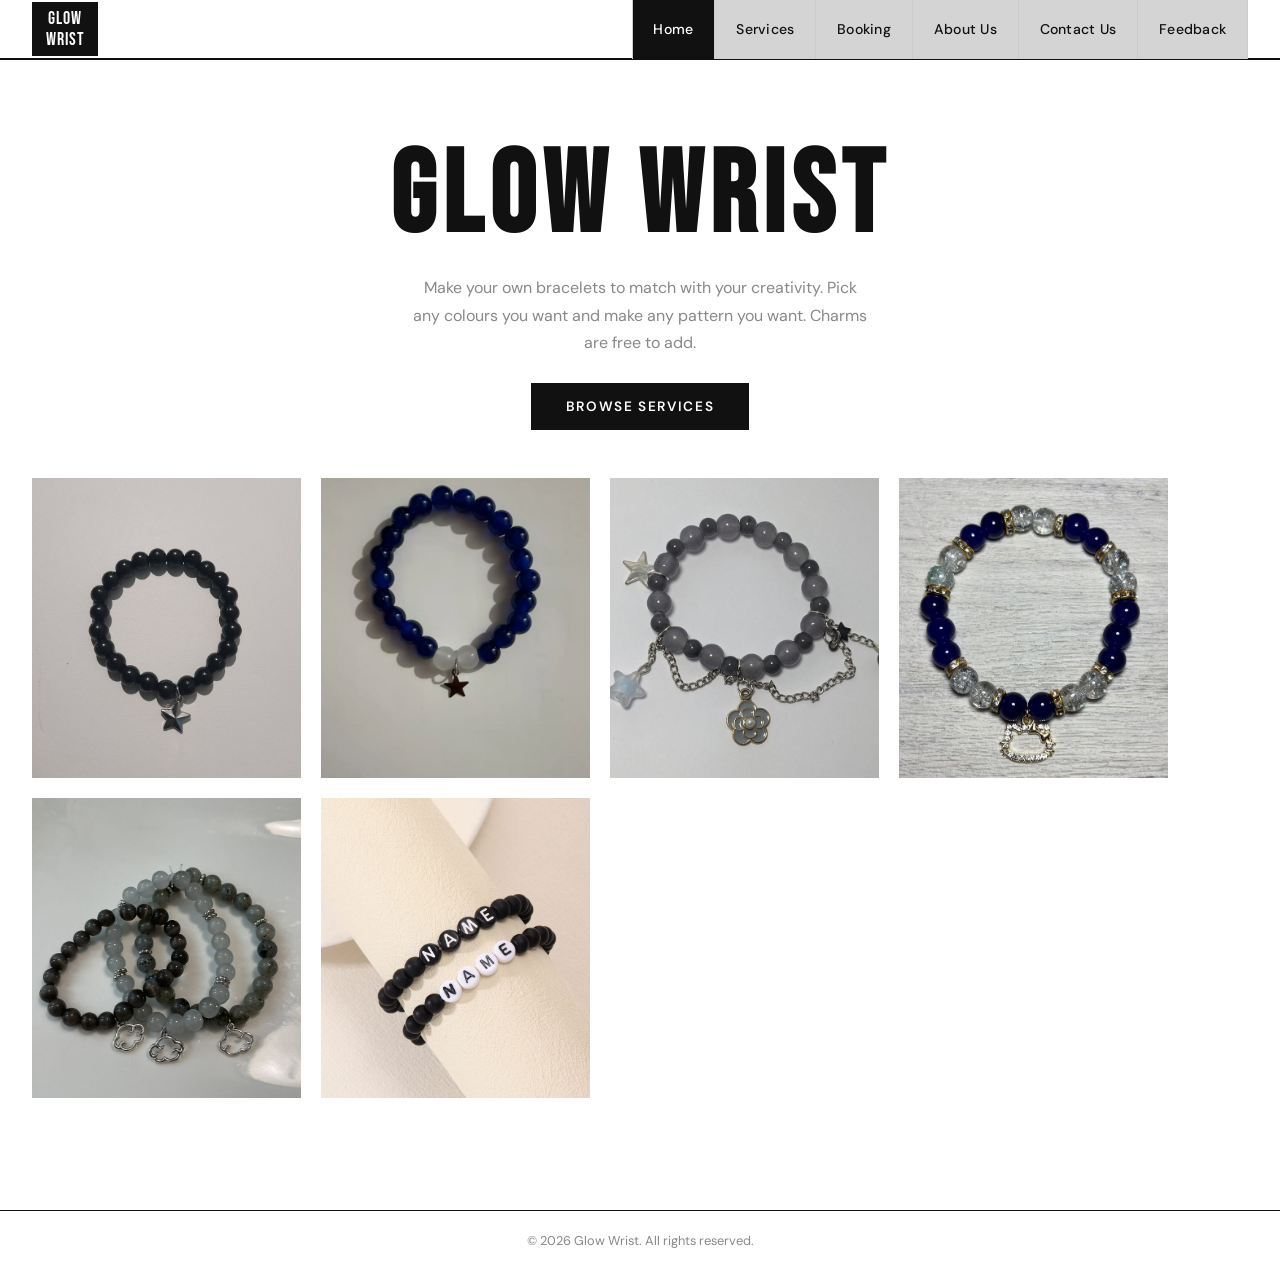
<file: index.html>
<!DOCTYPE html>
<html lang="en">
<head>
  <meta charset="UTF-8" />
  <meta name="viewport" content="width=device-width, initial-scale=1.0" />
  <title>Glow Wrist</title>
  <link rel="preconnect" href="https://fonts.googleapis.com" />
  <link rel="preconnect" href="https://fonts.gstatic.com" crossorigin />
  <link href="https://fonts.googleapis.com/css2?family=Bebas+Neue&family=DM+Sans:wght@300;400;500;600&display=swap" rel="stylesheet" />
  <link rel="stylesheet" href="style.css" />
</head>
<body>

  <!-- Navigation -->
  <nav>
    <a class="nav-logo" href="index.html">GLOW<br>WRIST</a>
    <ul class="nav-links">
      <li><a href="index.html" class="active">Home</a></li>
      <li><a href="services.html">Services</a></li>
      <li><a href="booking.html">Booking</a></li>
      <li><a href="aboutus.html">About Us</a></li>
      <li><a href="contactus.html">Contact Us</a></li>
      <li><a href="feedback.html">Feedback</a></li>
    </ul>
  </nav>

  <!-- HERO -->
  <section class="hero">
    <h1>GLOW WRIST</h1>
    <p>Make your own bracelets to match with your creativity. Pick any colours you want and make any pattern you want. Charms are free to add.</p>
    <a class="hero-cta" href="services.html">Browse Services</a>
  </section>

  <!-- HERO IMAGE GRID -->
  <div class="hero-images">
    <img src="BL.B.jpg" class="product-image" alt="Name">
    <img src="B.B.jpg" class="product-image" alt="Name">
    <img src="C.B.jpg" class="product-image" alt="Name">
    <img src="D.C.B.jpg" class="product-image" alt="Name">
    <img src="S.C.B.jpg" class="product-image" alt="Name">
    <img src="N.B.jpg" class="product-image" alt="Name">
  </div>

  <footer>© 2026 Glow Wrist. All rights reserved.</footer>

</body>
</html>
</file>
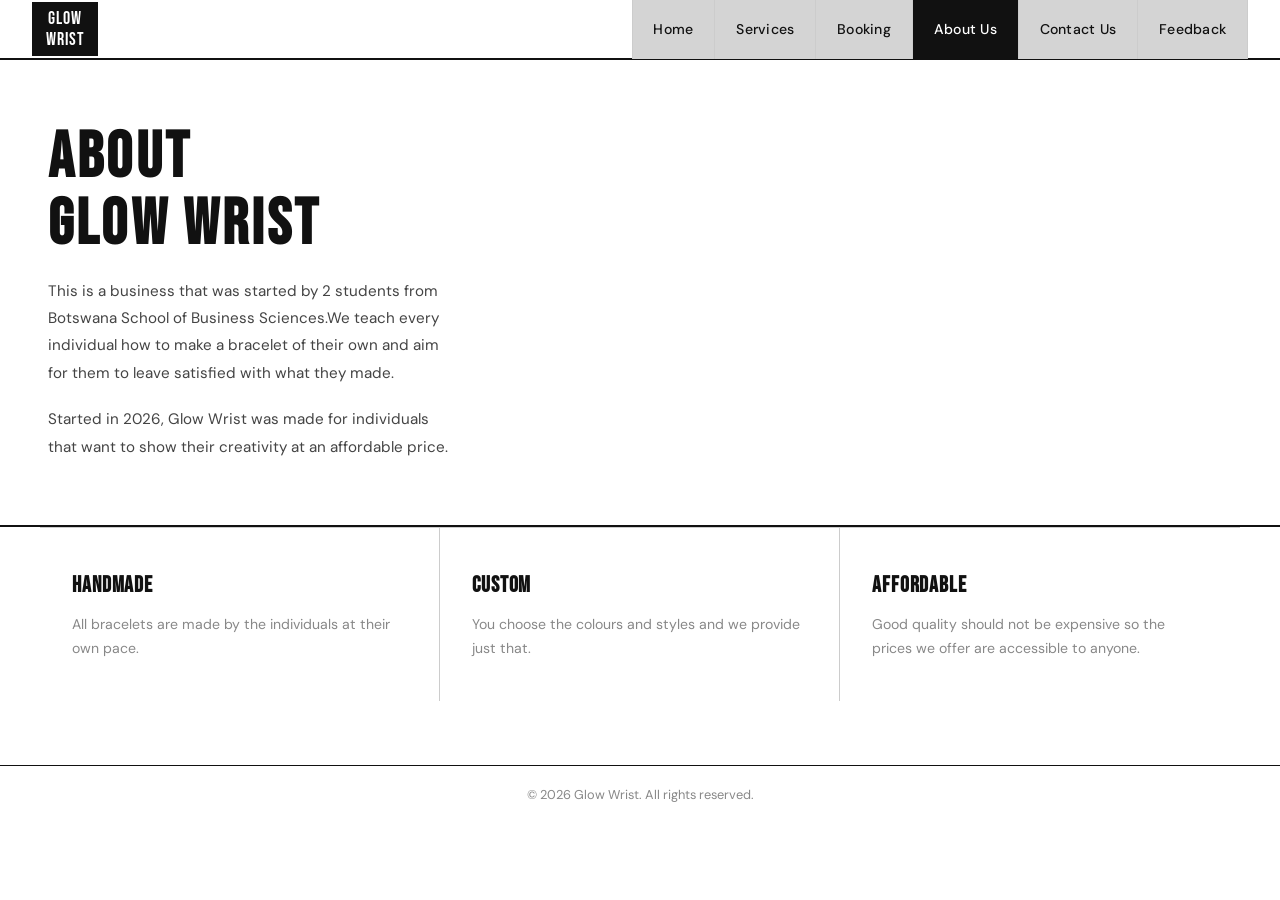
<file: aboutus.html>
<!DOCTYPE html>
<html lang="en">
<head>
  <meta charset="UTF-8" />
  <meta name="viewport" content="width=device-width, initial-scale=1.0" />
  <title>Glow Wrist</title>
  <link rel="preconnect" href="https://fonts.googleapis.com" />
  <link rel="preconnect" href="https://fonts.gstatic.com" crossorigin />
  <link href="https://fonts.googleapis.com/css2?family=Bebas+Neue&family=DM+Sans:wght@300;400;500;600&display=swap" rel="stylesheet" />
  <link rel="stylesheet" href="style.css" />
</head>
<body>

  <!-- Navigation -->
  <nav>
    <a class="nav-logo" href="index.html">GLOW<br>WRIST</a>
    <ul class="nav-links">
      <li><a href="index.html">Home</a></li>
      <li><a href="services.html">Services</a></li>
      <li><a href="booking.html">Booking</a></li>
      <li><a href="aboutus.html" class="active">About Us</a></li>
      <li><a href="contactus.html">Contact Us</a></li>
      <li><a href="feedback.html">Feedback</a></li>
    </ul>
  </nav>

  <!-- ABOUT HERO -->
  <div class="about-hero">
    <div class="about-hero-text">
      <h2>About<br>Glow Wrist</h2>
      <p>This is a business that was started by 2 students from Botswana School of Business Sciences.We teach every individual how to make a bracelet of their own and aim for them to leave satisfied with what they made.</p>
      <p>Started in 2026, Glow Wrist was made for individuals that want to show their creativity at an affordable price.</p>
    </div>
  </div>

  <!-- VALUES -->
  <div class="about-values">
    <div class="value-block">
      <h3>Handmade</h3>
      <p>All bracelets are made by the individuals at their own pace.</p>
    </div>
    <div class="value-block">
      <h3>Custom</h3>
      <p>You choose the colours and styles and we provide just that.</p>
    </div>
    <div class="value-block">
      <h3>Affordable</h3>
      <p>Good quality should not be expensive so the prices we offer are accessible to anyone.</p>
    </div>
  </div>

  <footer>© 2026 Glow Wrist. All rights reserved.</footer>

</body>
</html>
</file>
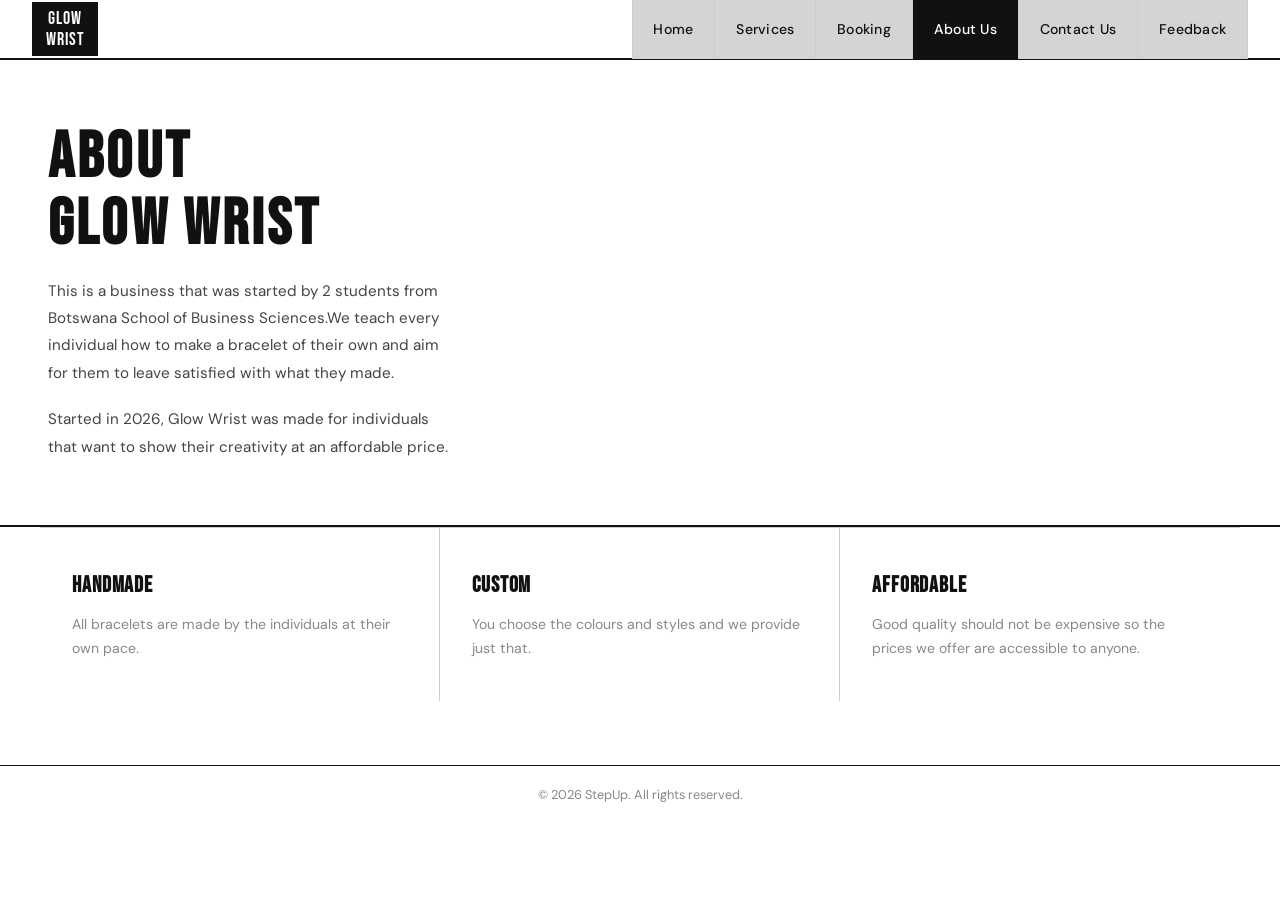
<file: aboutus2.html>
<!DOCTYPE html>
<html lang="en">
<head>
  <meta charset="UTF-8" />
  <meta name="viewport" content="width=device-width, initial-scale=1.0" />
  <title>Glow Wrist</title>
  <link rel="preconnect" href="https://fonts.googleapis.com" />
  <link rel="preconnect" href="https://fonts.gstatic.com" crossorigin />
  <link href="https://fonts.googleapis.com/css2?family=Bebas+Neue&family=DM+Sans:wght@300;400;500;600&display=swap" rel="stylesheet" />
  <link rel="stylesheet" href="style3.css" />
</head>
<body>

  <!-- Navigation -->
  <nav>
    <a class="nav-logo" href="index.html">GLOW<br>WRIST</a>
    <ul class="nav-links">
      <li><a href="index2.html">Home</a></li>
      <li><a href="services.html">Services</a></li>
      <li><a href="booking.html">Booking</a></li>
      <li><a href="aboutus2s.html" class="active">About Us</a></li>
      <li><a href="contactus2.html">Contact Us</a></li>
      <li><a href="feedback2.html">Feedback</a></li>
    </ul>
  </nav>

  <!-- ABOUT HERO -->
  <div class="about-hero">
    <div class="about-hero-text">
      <h2>About<br>Glow Wrist</h2>
      <p>This is a business that was started by 2 students from Botswana School of Business Sciences.We teach every individual how to make a bracelet of their own and aim for them to leave satisfied with what they made.</p>
      <p>Started in 2026, Glow Wrist was made for individuals that want to show their creativity at an affordable price.</p>
    </div>
  </div>

  <!-- VALUES -->
  <div class="about-values">
    <div class="value-block">
      <h3>Handmade</h3>
      <p>All bracelets are made by the individuals at their own pace.</p>
    </div>
    <div class="value-block">
      <h3>Custom</h3>
      <p>You choose the colours and styles and we provide just that.</p>
    </div>
    <div class="value-block">
      <h3>Affordable</h3>
      <p>Good quality should not be expensive so the prices we offer are accessible to anyone.</p>
    </div>
  </div>

  <footer>© 2026 StepUp. All rights reserved.</footer>

</body>
</html>
</file>
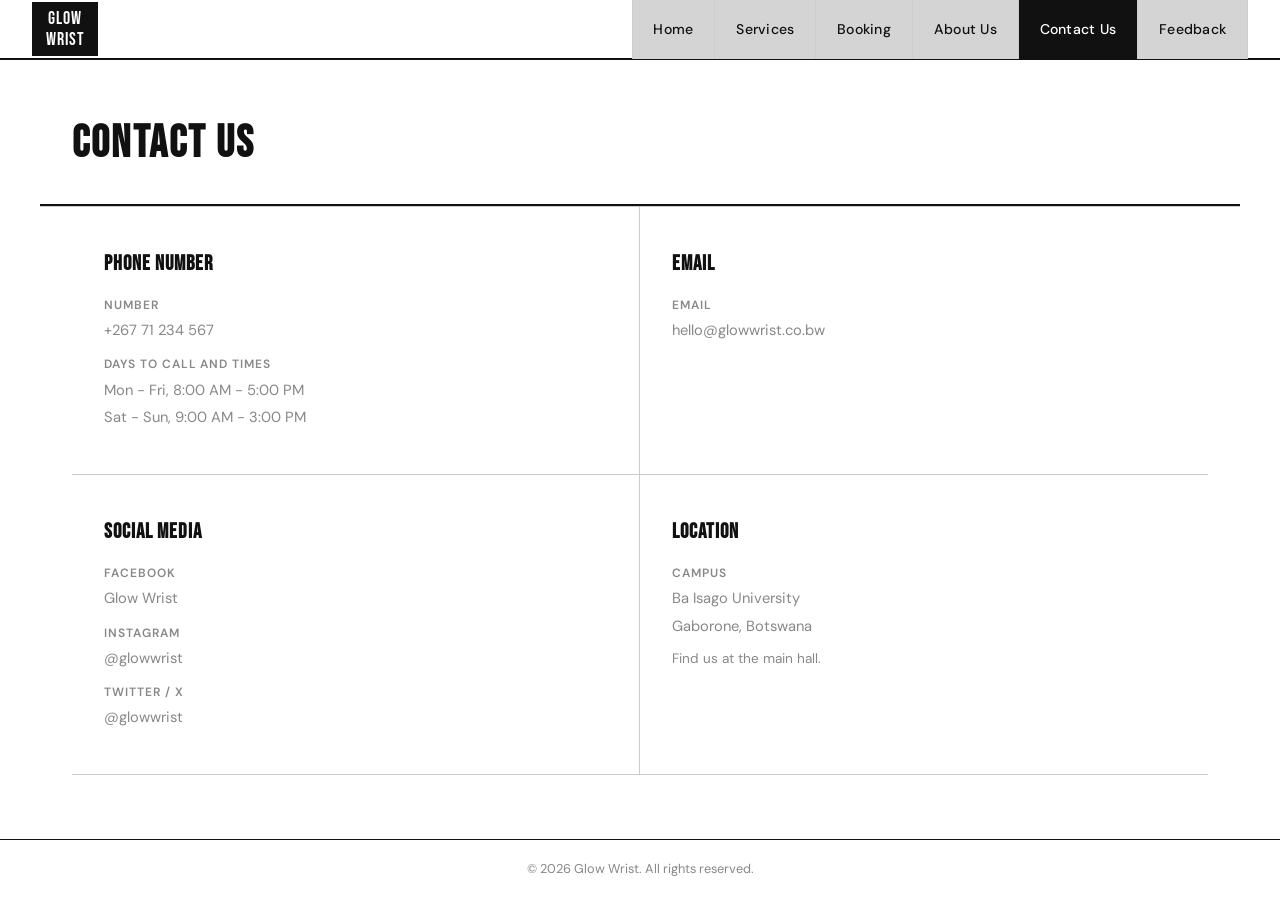
<file: contactus.html>
<!DOCTYPE html>
<html lang="en">
<head>
  <meta charset="UTF-8" />
  <meta name="viewport" content="width=device-width, initial-scale=1.0" />
  <title>Glow Wrist</title>
  <link rel="preconnect" href="https://fonts.googleapis.com" />
  <link rel="preconnect" href="https://fonts.gstatic.com" crossorigin />
  <link href="https://fonts.googleapis.com/css2?family=Bebas+Neue&family=DM+Sans:wght@300;400;500;600&display=swap" rel="stylesheet" />
  <link rel="stylesheet" href="style.css" />
</head>
<body>

  <!--Navigation-->
  <nav>
    <a class="nav-logo" href="index.html">GLOW<br>WRIST</a>
    <ul class="nav-links">
      <li><a href="index.html">Home</a></li>
      <li><a href="services.html">Services</a></li>
      <li><a href="booking.html">Booking</a></li>
      <li><a href="aboutus.html">About Us</a></li>
      <li><a href="contactus.html" class="active">Contact Us</a></li>
      <li><a href="feedback.html">Feedback</a></li>
    </ul>
  </nav>

  <!-- PAGE HEADER -->
  <div class="contact-header container">
    <h2>Contact Us</h2>
  </div>

  <!-- CONTACT GRID -->
  <div class="contact-grid container">

    <div class="contact-block">
      <h3>Phone Number</h3>
      <p class="sub-label">Number</p>
      <a href="tel:+26774946371">+267 71 234 567</a>
      <p class="sub-label">Days to call and times</p>
      <p>Mon - Fri, 8:00 AM - 5:00 PM</p>
      <p>Sat - Sun, 9:00 AM - 3:00 PM</p>
    </div>

    <div class="contact-block">
      <h3>Email</h3>
      <p class="sub-label">Email</p>
      <a href="mailto:hello@glowwrist.co.bw">hello@glowwrist.co.bw</a>
    </div>

    <div class="contact-block">
      <h3>Social Media</h3>
      <p class="sub-label">Facebook</p>
      <a href="#">Glow Wrist</a>
      <p class="sub-label">Instagram</p>
      <a href="#">@glowwrist</a>
      <p class="sub-label">Twitter / X</p>
      <a href="#">@glowwrist</a>
    </div>

    <div class="contact-block">
      <h3>Location</h3>
      <p class="sub-label">Campus</p>
      <p>Ba Isago University</p>
      <p>Gaborone, Botswana</p>
      <p style="margin-top: 0.6rem; font-size: 0.85rem;">Find us at the main hall.</p>
    </div>

  </div>

  <footer>© 2026 Glow Wrist. All rights reserved.</footer>

</body>
</html>
</file>
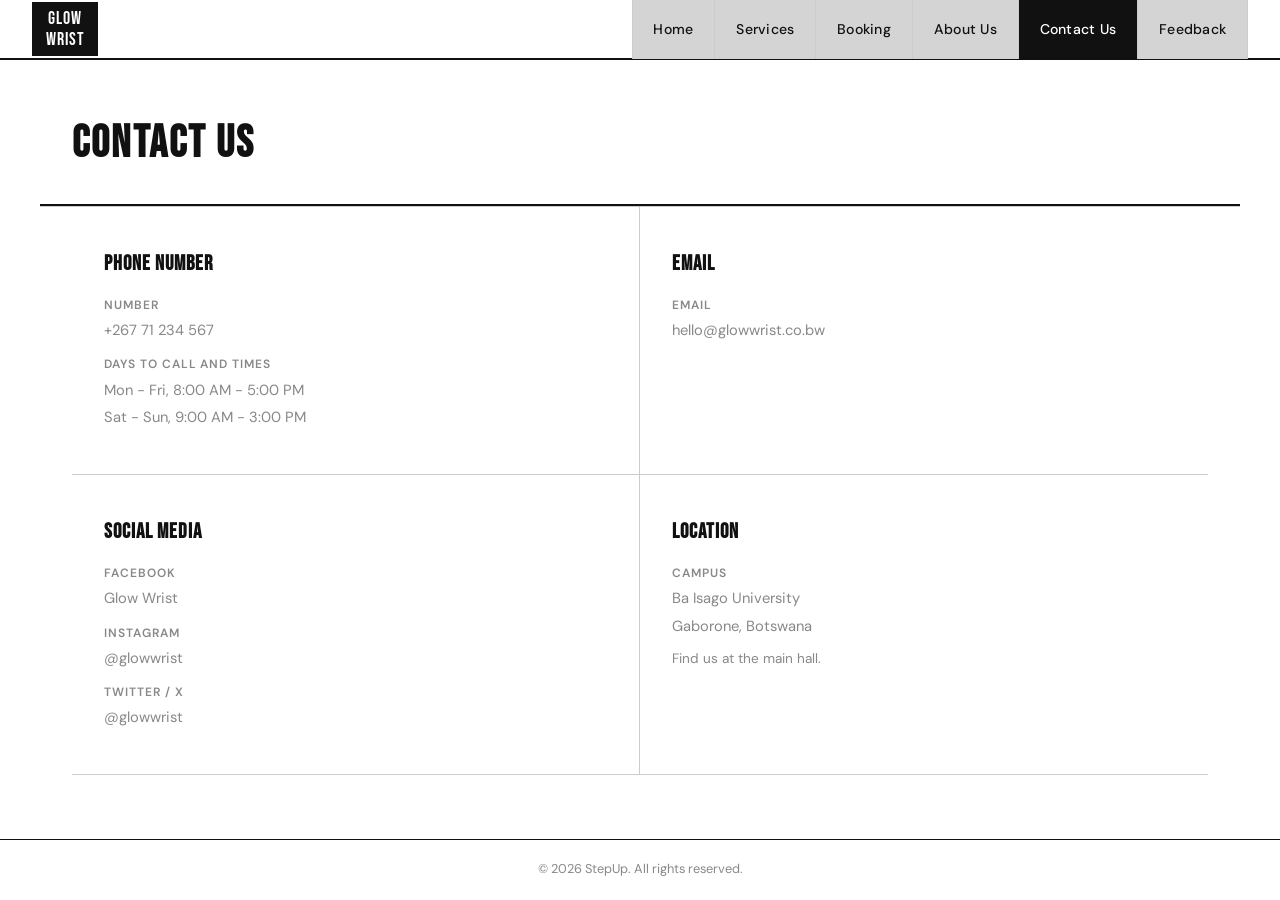
<file: contactus2.html>
<!DOCTYPE html>
<html lang="en">
<head>
  <meta charset="UTF-8" />
  <meta name="viewport" content="width=device-width, initial-scale=1.0" />
  <title>Glow Wrist</title>
  <link rel="preconnect" href="https://fonts.googleapis.com" />
  <link rel="preconnect" href="https://fonts.gstatic.com" crossorigin />
  <link href="https://fonts.googleapis.com/css2?family=Bebas+Neue&family=DM+Sans:wght@300;400;500;600&display=swap" rel="stylesheet" />
  <link rel="stylesheet" href="style3.css" />
</head>
<body>

  <!--Navigation-->
  <nav>
    <a class="nav-logo" href="index.html">GLOW<br>WRIST</a>
    <ul class="nav-links">
      <li><a href="index2.html">Home</a></li>
      <li><a href="services.html">Services</a></li>
      <li><a href="booking.html">Booking</a></li>
      <li><a href="aboutus2.html">About Us</a></li>
      <li><a href="contactus2.html" class="active">Contact Us</a></li>
      <li><a href="feedback2.html">Feedback</a></li>
    </ul>
  </nav>

  <!-- PAGE HEADER -->
  <div class="contact-header container">
    <h2>Contact Us</h2>
  </div>

  <!-- CONTACT GRID -->
  <div class="contact-grid container">

    <div class="contact-block">
      <h3>Phone Number</h3>
      <p class="sub-label">Number</p>
      <a href="tel:+26774946371">+267 71 234 567</a>
      <p class="sub-label">Days to call and times</p>
      <p>Mon - Fri, 8:00 AM - 5:00 PM</p>
      <p>Sat - Sun, 9:00 AM - 3:00 PM</p>
    </div>

    <div class="contact-block">
      <h3>Email</h3>
      <p class="sub-label">Email</p>
      <a href="mailto:hello@glowwrist.co.bw">hello@glowwrist.co.bw</a>
    </div>

    <div class="contact-block">
      <h3>Social Media</h3>
      <p class="sub-label">Facebook</p>
      <a href="#">Glow Wrist</a>
      <p class="sub-label">Instagram</p>
      <a href="#">@glowwrist</a>
      <p class="sub-label">Twitter / X</p>
      <a href="#">@glowwrist</a>
    </div>

    <div class="contact-block">
      <h3>Location</h3>
      <p class="sub-label">Campus</p>
      <p>Ba Isago University</p>
      <p>Gaborone, Botswana</p>
      <p style="margin-top: 0.6rem; font-size: 0.85rem;">Find us at the main hall.</p>
    </div>

  </div>

  <footer>© 2026 StepUp. All rights reserved.</footer>

</body>
</html>
</file>
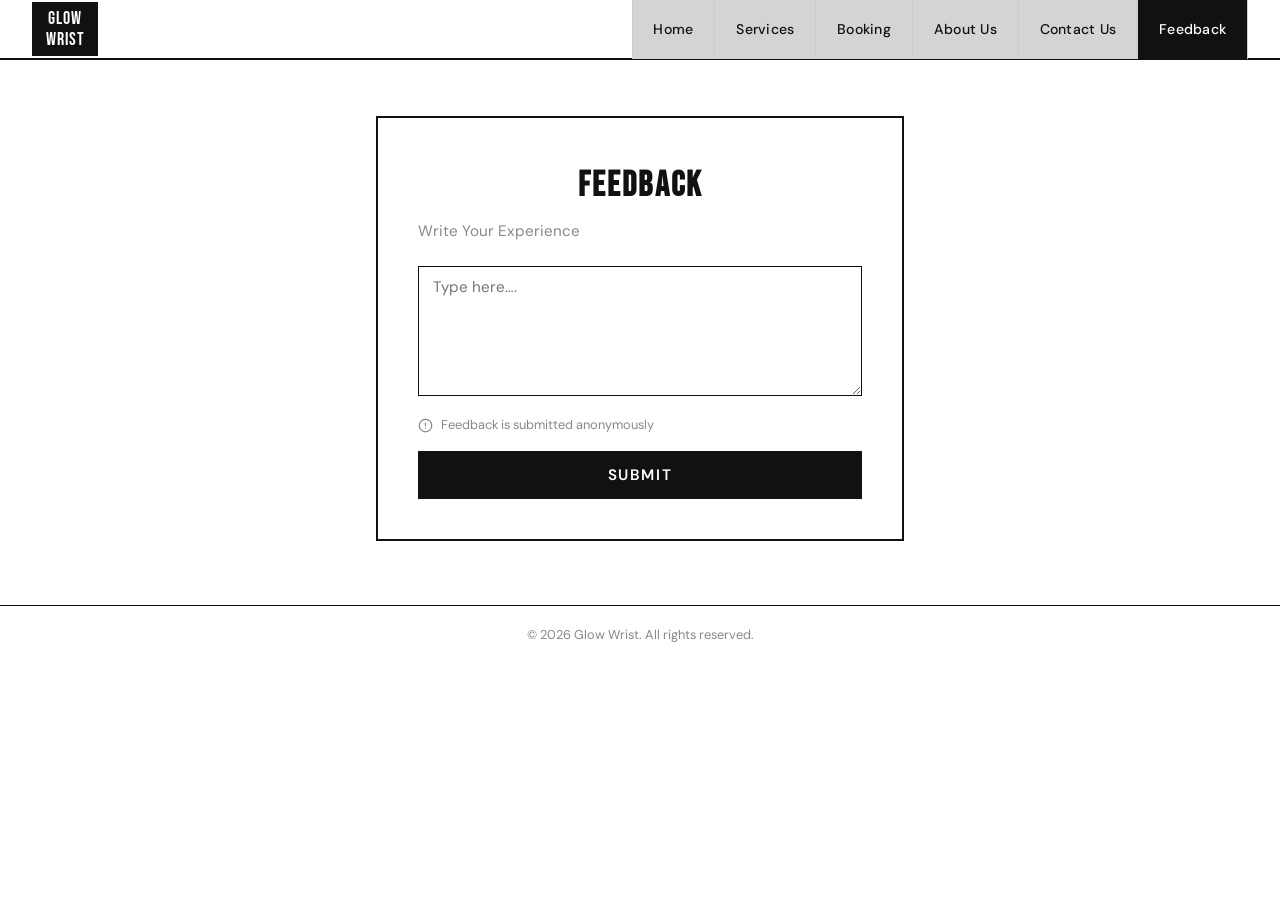
<file: feedback.html>
<!DOCTYPE html>
<html lang="en">
<head>
  <meta charset="UTF-8" />
  <meta name="viewport" content="width=device-width, initial-scale=1.0" />
  <title>Glow Wrist</title>
  <link rel="preconnect" href="https://fonts.googleapis.com" />
  <link rel="preconnect" href="https://fonts.gstatic.com" crossorigin />
  <link href="https://fonts.googleapis.com/css2?family=Bebas+Neue&family=DM+Sans:wght@300;400;500;600&display=swap" rel="stylesheet" />
  <link rel="stylesheet" href="style.css" />
</head>
<body>

  <!-- Navigation -->
  <nav>
    <a class="nav-logo" href="index.html">GLOW<br>WRIST</a>
    <ul class="nav-links">
      <li><a href="index.html">Home</a></li>
      <li><a href="services.html">Services</a></li>
      <li><a href="booking.html">Booking</a></li>
      <li><a href="aboutus.html">About Us</a></li>
      <li><a href="contactus.html">Contact Us</a></li>
      <li><a href="feedback.html" class="active">Feedback</a></li>
    </ul>
  </nav>

  <!-- FEEDBACK FORM -->
  <div class="feedback-wrap">
    <div class="feedback-section">
      <h2>Feedback</h2>
      <p class="subheading">Write Your Experience</p>

      <div id="feedback-form">
        <div class="form-group">
          <textarea id="f-text" placeholder="Type here…."></textarea>
        </div>
        <div class="feedback-note">
          <svg xmlns="http://www.w3.org/2000/svg" width="15" height="15" viewBox="0 0 24 24" fill="none" stroke="currentColor" stroke-width="2" stroke-linecap="round" stroke-linejoin="round">
            <circle cx="12" cy="12" r="10"/>
            <line x1="12" y1="8" x2="12" y2="12"/>
            <line x1="12" y1="16" x2="12.01" y2="16"/>
          </svg>
          Feedback is submitted anonymously
        </div>
        <button class="btn-primary" onclick="submitFeedback()">Submit</button>
      </div>

      <div class="form-success" id="feedback-success">
        <div class="check">✔</div>
        <p><strong>Thank you!</strong><br>Your feedback has been submitted anonymously.</p>
      </div>
    </div>
  </div>

  <div class="toast" id="toast"></div>

  <footer>© 2026 Glow Wrist. All rights reserved.</footer>

  <script>
    function showToast(msg) {
      const t = document.getElementById('toast');
      t.textContent = msg;
      t.classList.add('show');
      setTimeout(() => t.classList.remove('show'), 3000);
    }

    function submitFeedback() {
      const text = document.getElementById('f-text').value.trim();
      if (!text) {
        showToast('Please write something before submitting.');
        return;
      }
      document.getElementById('feedback-form').style.display = 'none';
      document.getElementById('feedback-success').style.display = 'block';
    }
  </script>

</body>
</html>
</file>
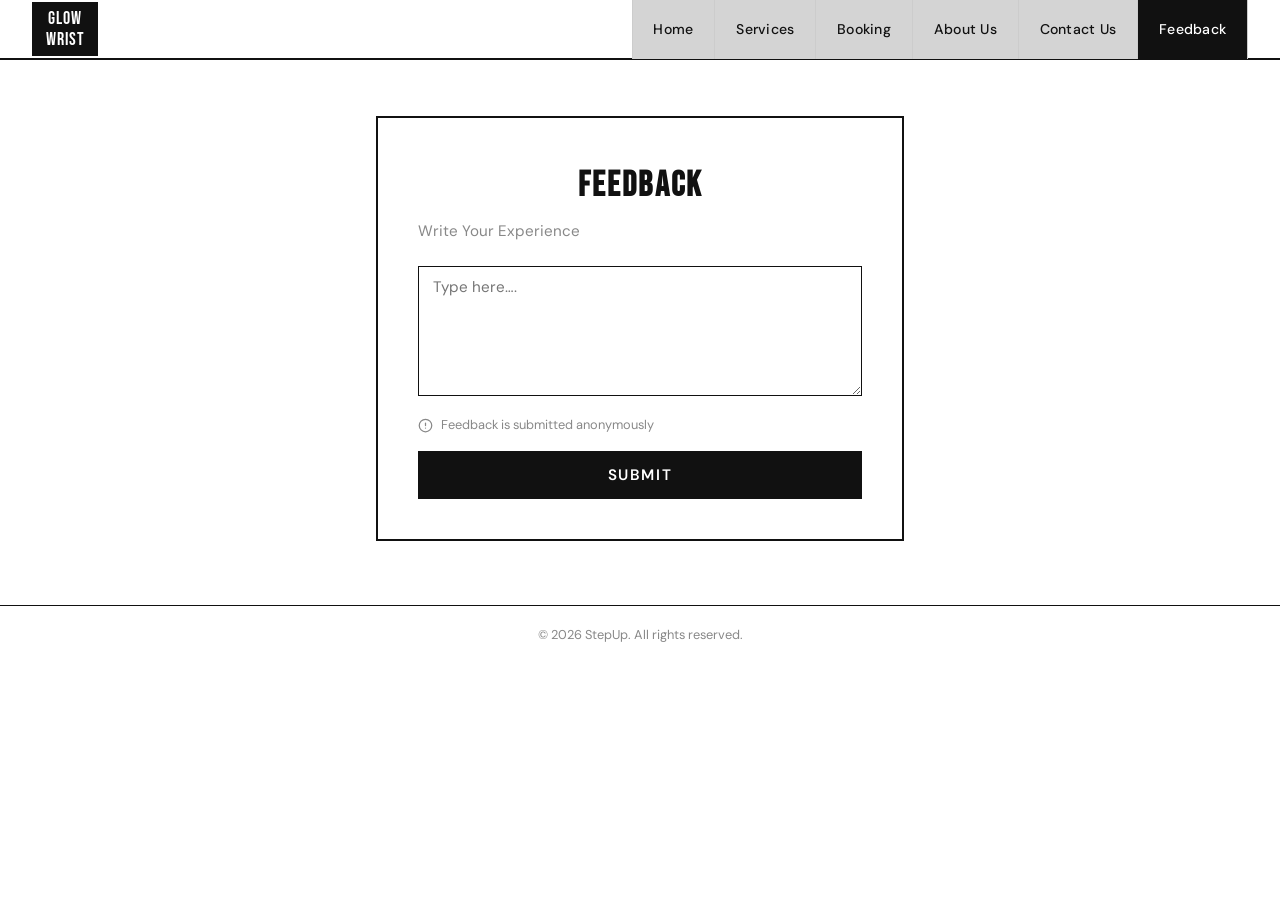
<file: feedback2.html>
<!DOCTYPE html>
<html lang="en">
<head>
  <meta charset="UTF-8" />
  <meta name="viewport" content="width=device-width, initial-scale=1.0" />
  <title>Glow Wrist</title>
  <link rel="preconnect" href="https://fonts.googleapis.com" />
  <link rel="preconnect" href="https://fonts.gstatic.com" crossorigin />
  <link href="https://fonts.googleapis.com/css2?family=Bebas+Neue&family=DM+Sans:wght@300;400;500;600&display=swap" rel="stylesheet" />
  <link rel="stylesheet" href="style3.css" />
</head>
<body>

  <!-- Navigation -->
  <nav>
    <a class="nav-logo" href="index.html">GLOW<br>WRIST</a>
    <ul class="nav-links">
      <li><a href="index2.html">Home</a></li>
      <li><a href="services.html">Services</a></li>
      <li><a href="booking.html">Booking</a></li>
      <li><a href="aboutus2.html">About Us</a></li>
      <li><a href="contactus2.html">Contact Us</a></li>
      <li><a href="feedback2.html" class="active">Feedback</a></li>
    </ul>
  </nav>

  <!-- FEEDBACK FORM -->
  <div class="feedback-wrap">
    <div class="feedback-section">
      <h2>Feedback</h2>
      <p class="subheading">Write Your Experience</p>

      <div id="feedback-form">
        <div class="form-group">
          <textarea id="f-text" placeholder="Type here…."></textarea>
        </div>
        <div class="feedback-note">
          <svg xmlns="http://www.w3.org/2000/svg" width="15" height="15" viewBox="0 0 24 24" fill="none" stroke="currentColor" stroke-width="2" stroke-linecap="round" stroke-linejoin="round">
            <circle cx="12" cy="12" r="10"/>
            <line x1="12" y1="8" x2="12" y2="12"/>
            <line x1="12" y1="16" x2="12.01" y2="16"/>
          </svg>
          Feedback is submitted anonymously
        </div>
        <button class="btn-primary" onclick="submitFeedback()">Submit</button>
      </div>

      <div class="form-success" id="feedback-success">
        <div class="check">✔</div>
        <p><strong>Thank you!</strong><br>Your feedback has been submitted anonymously.</p>
      </div>
    </div>
  </div>

  <div class="toast" id="toast"></div>

  <footer>© 2026 StepUp. All rights reserved.</footer>

  <script>
    function showToast(msg) {
      const t = document.getElementById('toast');
      t.textContent = msg;
      t.classList.add('show');
      setTimeout(() => t.classList.remove('show'), 3000);
    }

    function submitFeedback() {
      const text = document.getElementById('f-text').value.trim();
      if (!text) {
        showToast('Please write something before submitting.');
        return;
      }
      document.getElementById('feedback-form').style.display = 'none';
      document.getElementById('feedback-success').style.display = 'block';
    }
  </script>

</body>
</html>
</file>
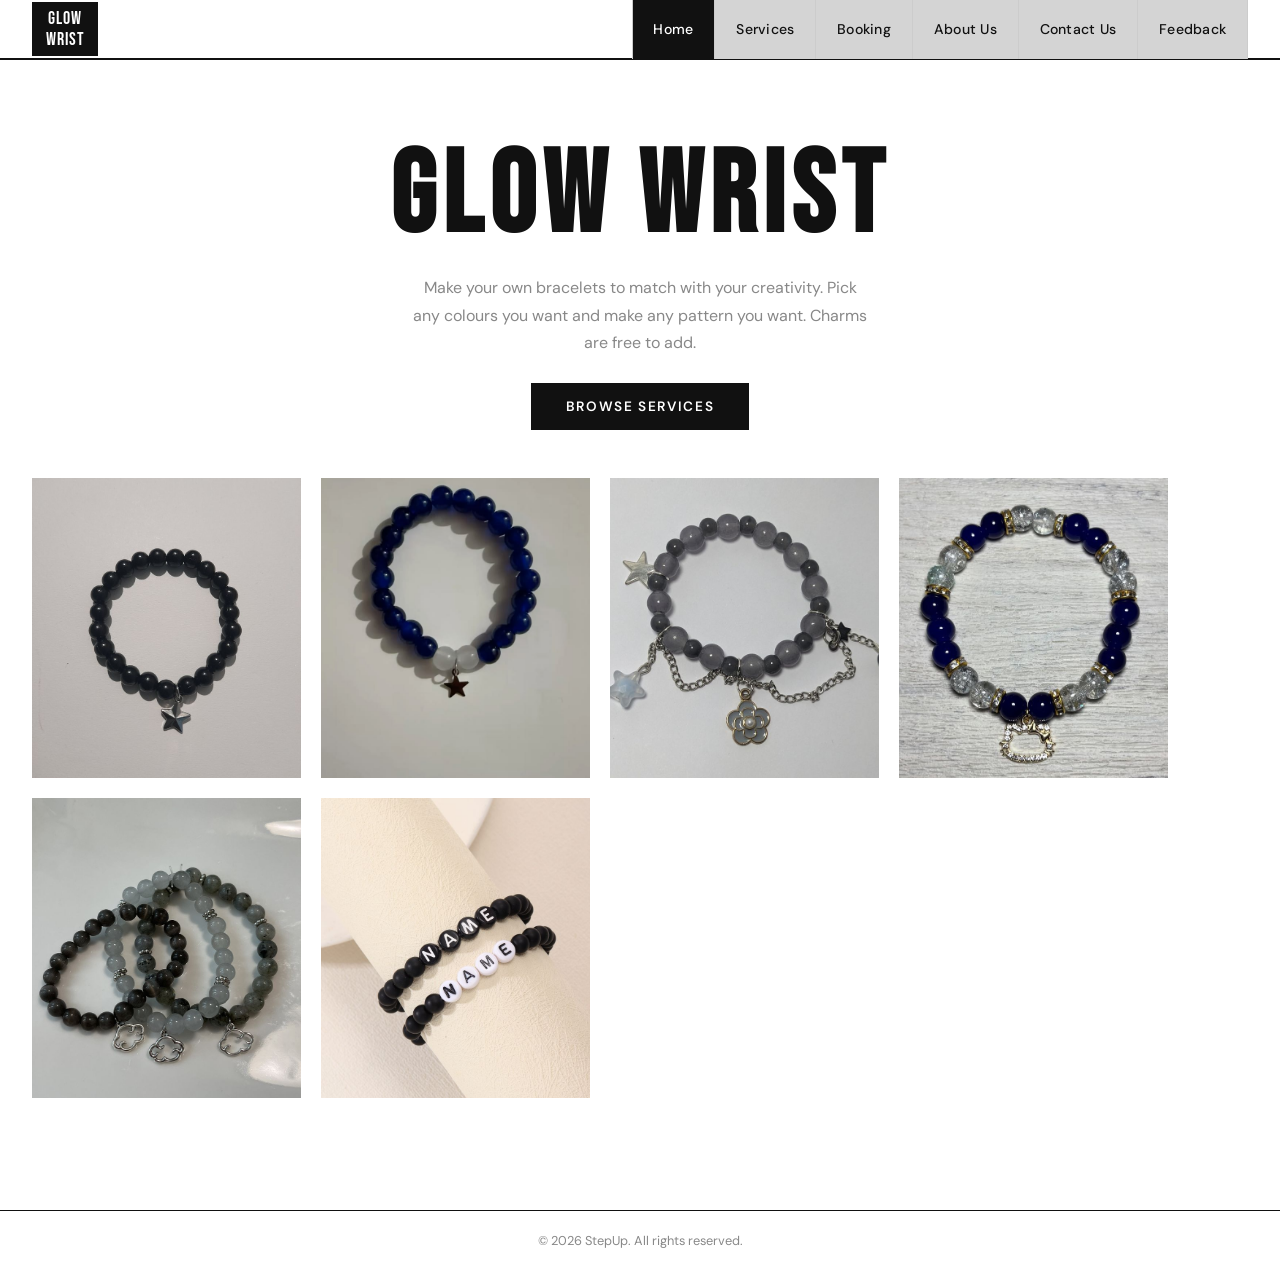
<file: index2.html>
<!DOCTYPE html>
<html lang="en">
<head>
  <meta charset="UTF-8" />
  <meta name="viewport" content="width=device-width, initial-scale=1.0" />
  <title>Glow Wrist</title>
  <link rel="preconnect" href="https://fonts.googleapis.com" />
  <link rel="preconnect" href="https://fonts.gstatic.com" crossorigin />
  <link href="https://fonts.googleapis.com/css2?family=Bebas+Neue&family=DM+Sans:wght@300;400;500;600&display=swap" rel="stylesheet" />
  <link rel="stylesheet" href="style3.css" />
</head>
<body>

  <!-- Navigation -->
  <nav>
    <a class="nav-logo" href="index.html">GLOW<br>WRIST</a>
    <ul class="nav-links">
      <li><a href="index2.html" class="active">Home</a></li>
      <li><a href="services.html">Services</a></li>
      <li><a href="booking.html">Booking</a></li>
      <li><a href="aboutus2.html">About Us</a></li>
      <li><a href="contactus2.html">Contact Us</a></li>
      <li><a href="feedback2.html">Feedback</a></li>
    </ul>
  </nav>

  <!-- HERO -->
  <section class="hero">
    <h1>GLOW WRIST</h1>
    <p>Make your own bracelets to match with your creativity. Pick any colours you want and make any pattern you want. Charms are free to add.</p>
    <a class="hero-cta" href="services.html">Browse Services</a>
  </section>

  <!-- HERO IMAGE GRID -->
  <div class="hero-images">
    <img src="BL.B.jpg" class="product-image" alt="Name">
    <img src="B.B.jpg" class="product-image" alt="Name">
    <img src="C.B.jpg" class="product-image" alt="Name">
    <img src="D.C.B.jpg" class="product-image" alt="Name">
    <img src="S.C.B.jpg" class="product-image" alt="Name">
    <img src="N.B.jpg" class="product-image" alt="Name">
  </div>

  <footer>© 2026 StepUp. All rights reserved.</footer>

</body>
</html>
</file>
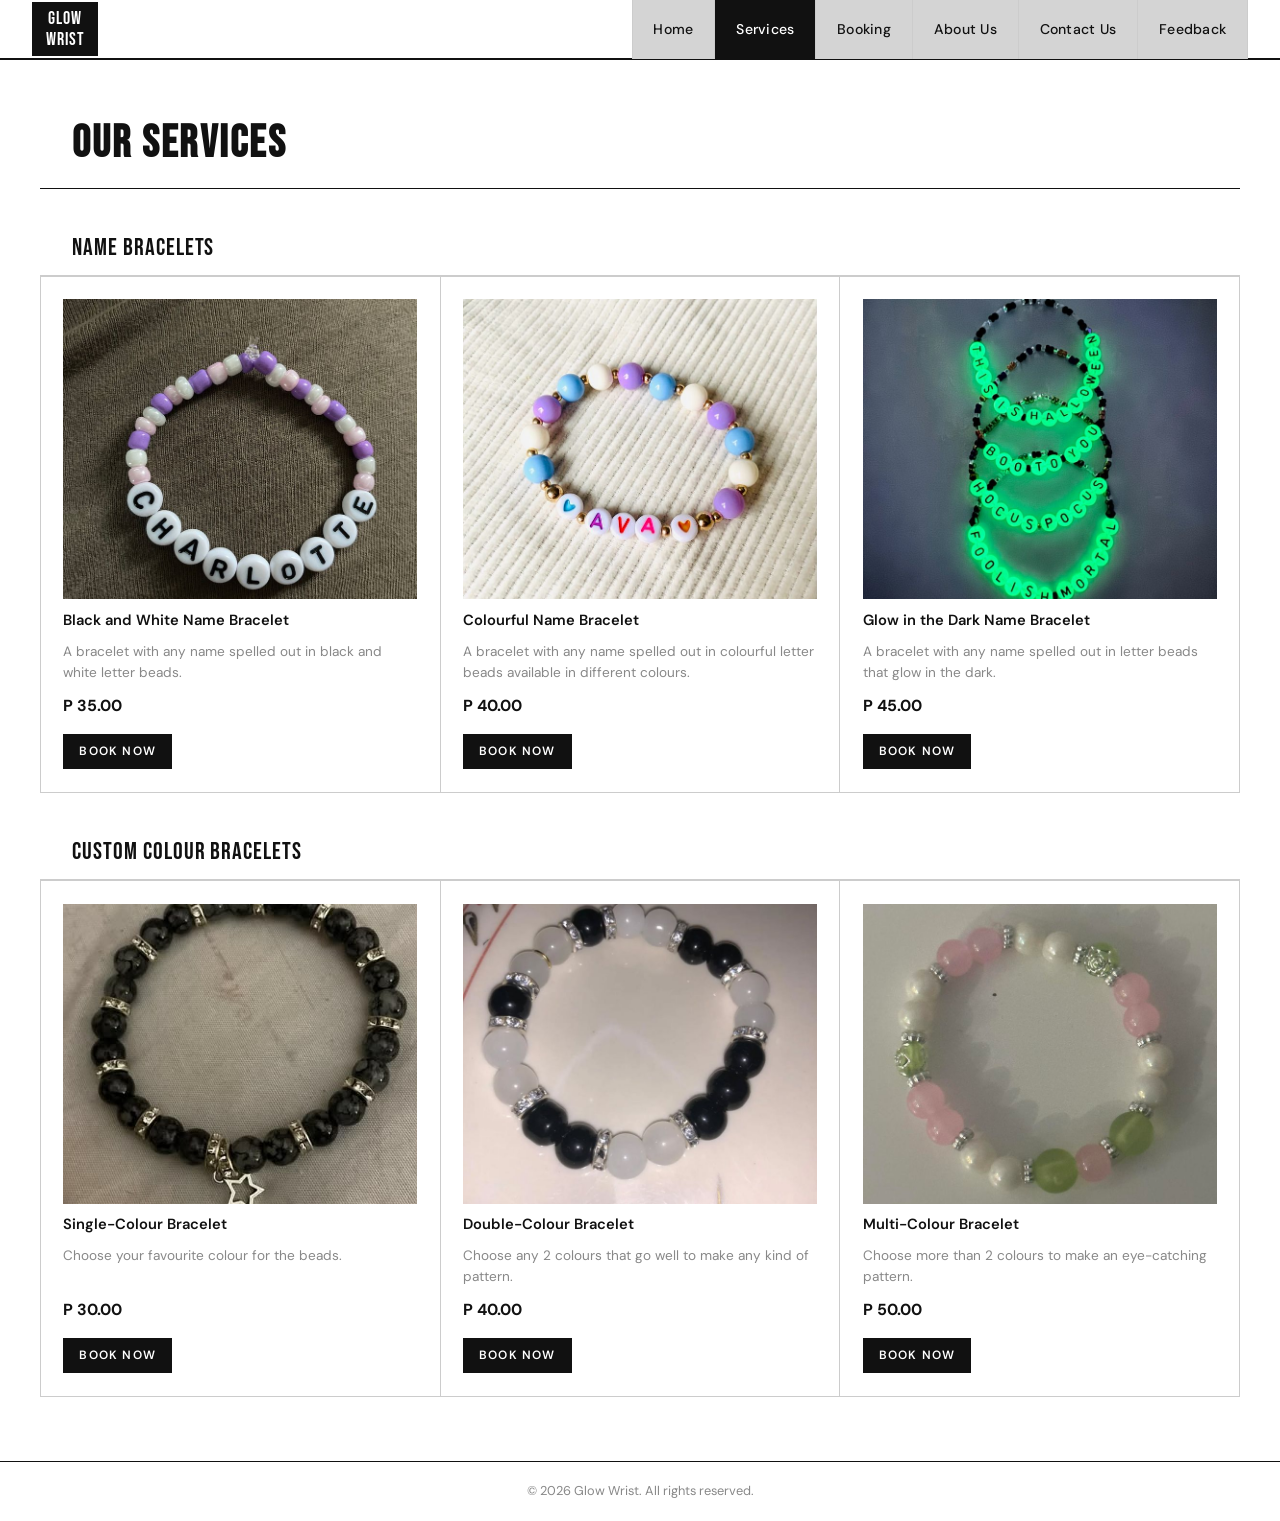
<file: services.html>
<!DOCTYPE html>
<html lang="en">
<head>
  <meta charset="UTF-8" />
  <meta name="viewport" content="width=device-width, initial-scale=1.0" />
  <title>Glow Wrist</title>
  <link rel="preconnect" href="https://fonts.googleapis.com" />
  <link rel="preconnect" href="https://fonts.gstatic.com" crossorigin />
  <link href="https://fonts.googleapis.com/css2?family=Bebas+Neue&family=DM+Sans:wght@300;400;500;600&display=swap" rel="stylesheet" />
  <link rel="stylesheet" href="style.css" />
</head>
<body>

  <!-- Navigation -->
  <nav>
    <a class="nav-logo" href="index.html">GLOW<br>WRIST</a>
    <ul class="nav-links">
      <li><a href="index.html">Home</a></li>
      <li><a href="services.html" class="active">Services</a></li>
      <li><a href="booking.html">Booking</a></li>
      <li><a href="aboutus.html">About Us</a></li>
      <li><a href="contactus.html">Contact Us</a></li>
      <li><a href="feedback.html">Feedback</a></li>
    </ul>
  </nav>

  <!-- PAGE HEADER -->
  <div class="services-header container">
    <h2>Our Services</h2>
  </div>

  <!-- Name Bracelets -->
  <p class="section-title">Name Bracelets</p>
  <div class="product-grid">
    <div class="product-card">
      <img src="Black and White Beads.jpg" class="product-image" alt="Name">
      <p class="card-name">Black and White Name Bracelet</p>
      <p class="description">A bracelet with any name spelled out in black and white letter beads.</p>
      <p class="price">P 35.00</p>
      <a class="btn-order" href="booking.html">Book Now</a>
    </div>
    <div class="product-card">
      <img src="Colourful Beads.jpg" class="product-image" alt="Name">
      <p class="card-name">Colourful Name Bracelet</p>
      <p class="description">A bracelet with any name spelled out in colourful letter beads available in different colours.</p>
      <p class="price">P 40.00</p>
      <a class="btn-order" href="booking.html">Book Now</a>
    </div>
    <div class="product-card">
      <img src="Glow in the Dark Beads.jpg" class="product-image" alt="Name">
      <p class="card-name">Glow in the Dark Name Bracelet</p>
      <p class="description">A bracelet with any name spelled out in letter beads that glow in the dark.</p>
      <p class="price">P 45.00</p>
      <a class="btn-order" href="booking.html">Book Now</a>
    </div>
  </div>

  <!-- Custom Colour Bracelets -->
  <p class="section-title">Custom Colour Bracelets</p>
  <div class="product-grid">
    <div class="product-card">
      <img src="Single Colour.jpg" class="product-image" alt="Name">
      <p class="card-name">Single-Colour Bracelet</p>
      <p class="description">Choose your favourite colour for the beads.</p>
      <p class="price">P 30.00</p>
      <a class="btn-order" href="booking.html">Book Now</a>
    </div>
    <div class="product-card">
      <img src="Double Colour Beads.jpg" class="product-image" alt="Name">
      <p class="card-name">Double-Colour Bracelet</p>
      <p class="description">Choose any 2 colours that go well to make any kind of pattern.</p>
      <p class="price">P 40.00</p>
      <a class="btn-order" href="booking.html">Book Now</a>
    </div>
    <div class="product-card">
      <img src="Multi Colour Beads.jpg" class="product-image" alt="Name">
      <p class="card-name">Multi-Colour Bracelet</p>
      <p class="description">Choose more than 2 colours to make an eye-catching pattern.</p>
      <p class="price">P 50.00</p>
      <a class="btn-order" href="booking.html">Book Now</a>
    </div>
  </div>

  <footer>© 2026 Glow Wrist. All rights reserved.</footer>

</body>
</html>
</file>
<file: style.css>
:root {
  --black: #111111;
  --white: #ffffff;
  --light-gray: #d4d4d4;
  --mid-gray: #888888;
  --border: #cccccc;
  --font-display: 'Bebas Neue', sans-serif;
  --font-body: 'DM Sans', sans-serif;
  --nav-height: 60px;
  --max-width: 1200px;
}

*, *::before, *::after { box-sizing: border-box; margin: 0; padding: 0; }
html { scroll-behavior: smooth; }
body {
  font-family: var(--font-body);
  background-color: var(--white);
  color: var(--black);
  font-size: 16px;
  line-height: 1.6;
}

/* Navigation */
nav {
  display: flex;
  align-items: center;
  justify-content: space-between;
  height: var(--nav-height);
  background-color: var(--white);
  border-bottom: 2px solid var(--black);
  padding: 0 2rem;
  position: sticky;
  top: 0;
  z-index: 100;
}
.nav-logo {
  background-color: var(--black);
  color: var(--white);
  font-family: var(--font-display);
  font-size: 1.1rem;
  letter-spacing: 0.05em;
  padding: 6px 14px;
  line-height: 1.2;
  text-align: center;
  text-decoration: none;
  cursor: pointer;
  display: inline-block;
}
.nav-links {
  display: flex;
  gap: 0;
  list-style: none;
}
.nav-links li a {
  display: block;
  padding: 0 1.3rem;
  height: var(--nav-height);
  line-height: var(--nav-height);
  font-family: var(--font-body);
  font-weight: 500;
  font-size: 0.88rem;
  color: var(--black);
  text-decoration: none;
  background-color: var(--light-gray);
  border-left: 1px solid var(--border);
  transition: background-color 0.18s, color 0.18s;
  letter-spacing: 0.02em;
  cursor: pointer;
}
.nav-links li:last-child a { border-right: 1px solid var(--border); }
.nav-links li a:hover,
.nav-links li a.active {
  background-color: var(--black);
  color: var(--white);
}

/* Footer*/
footer {
  border-top: 1.5px solid var(--black);
  text-align: center;
  padding: 1.2rem 2rem;
  font-size: 0.8rem;
  color: var(--mid-gray);
  margin-top: 4rem;
}

/* Shared */
.container { max-width: var(--max-width); margin: 0 auto; padding: 0 2rem; }

.img-placeholder {
  background-color: var(--light-gray);
  display: flex;
  align-items: center;
  justify-content: center;
  font-size: 0.7rem;
  color: var(--mid-gray);
  text-transform: uppercase;
  letter-spacing: 0.08em;
}

.btn-primary {
  display: block;
  width: 100%;
  padding: 0.85rem;
  background-color: var(--black);
  color: var(--white);
  font-family: var(--font-body);
  font-size: 0.95rem;
  font-weight: 600;
  letter-spacing: 0.1em;
  text-transform: uppercase;
  border: none;
  cursor: pointer;
  transition: background-color 0.2s, transform 0.1s;
  margin-top: 0.5rem;
}
.btn-primary:hover { background-color: #333; }
.btn-primary:active { transform: scale(0.99); }

.form-group {
  display: flex;
  flex-direction: column;
  gap: 0.4rem;
  margin-bottom: 1.2rem;
}
.form-group label {
  font-size: 0.78rem;
  font-weight: 600;
  text-transform: uppercase;
  letter-spacing: 0.08em;
  color: var(--black);
}
.form-group input,
.form-group select,
.form-group textarea {
  border: 1.5px solid var(--black);
  padding: 0.65rem 0.9rem;
  font-family: var(--font-body);
  font-size: 0.95rem;
  background-color: var(--white);
  color: var(--black);
  outline: none;
  width: 100%;
  transition: box-shadow 0.15s;
  appearance: none;
  -webkit-appearance: none;
}
.form-group input:focus,
.form-group select:focus,
.form-group textarea:focus { box-shadow: 3px 3px 0 var(--black); }
.form-group textarea { resize: vertical; min-height: 130px; }

/* Home Page */
.hero {
  display: flex;
  flex-direction: column;
  align-items: center;
  text-align: center;
  padding: 5rem 2rem 3rem;
  gap: 1.2rem;
}
.hero h1 {
  font-family: var(--font-display);
  font-size: clamp(3.5rem, 9vw, 8rem);
  letter-spacing: 0.06em;
  line-height: 1;
  color: var(--black);
}
.hero p {
  font-size: 1rem;
  color: var(--mid-gray);
  max-width: 460px;
  line-height: 1.7;
}
.hero-cta {
  display: inline-block;
  background-color: var(--black);
  color: var(--white);
  font-family: var(--font-body);
  font-size: 0.85rem;
  font-weight: 600;
  letter-spacing: 0.12em;
  text-transform: uppercase;
  padding: 0.8rem 2.2rem;
  text-decoration: none;
  cursor: pointer;
  border: none;
  transition: background-color 0.2s;
  margin-top: 0.5rem;
}
.hero-cta:hover { background-color: #333; }

.hero-images {
  display: grid;
  grid-template-columns: repeat(4, 1fr);
  gap: 20px;
  width: 100%;
  max-width: var(--max-width);
  padding: 0 2rem 3rem;
}
.hero-images .img-placeholder { aspect-ratio: 1 / 1; }

/*Services Page */
.services-header {
  padding: 3rem 2rem 0.5rem;
  border-bottom: 1.5px solid var(--black);
  margin-bottom: 0;
}
.services-header h2 {
  font-family: var(--font-display);
  font-size: 2.8rem;
  letter-spacing: 0.05em;
}

.section-title {
  font-family: var(--font-display);
  font-size: 1.5rem;
  letter-spacing: 0.04em;
  padding: 2.5rem 2rem 0.5rem;
  max-width: var(--max-width);
  margin: 0 auto;
  border-bottom: 1px solid var(--border);
}

.product-grid {
  display: grid;
  grid-template-columns: repeat(3, 1fr);
  gap: 0;
  max-width: var(--max-width);
  margin: 0 auto;
  border-left: 1px solid var(--border);
  border-top: 1px solid var(--border);
}
.product-card {
  display: flex;
  flex-direction: column;
  gap: 0.6rem;
  padding: 1.4rem;
  border-right: 1px solid var(--border);
  border-bottom: 1px solid var(--border);
}
.product-image{
  width: 100%;
  height: 300px;
  object-fit: cover;
}
.product-card .card-name {
  font-weight: 600;
  font-size: 0.92rem;
  color: var(--black);
}
.product-card .description {
  font-size: 0.85rem;
  color: var(--mid-gray);
  line-height: 1.5;
}
.product-card .price {
  font-weight: 700;
  font-size: 1rem;
  color: var(--black);
  margin-top: auto;
}
.product-card .btn-order {
  display: inline-block;
  margin-top: 0.4rem;
  background: var(--black);
  color: var(--white);
  font-size: 0.75rem;
  font-weight: 600;
  letter-spacing: 0.1em;
  text-transform: uppercase;
  padding: 0.5rem 1rem;
  border: none;
  cursor: pointer;
  text-decoration: none;
  transition: background 0.18s;
  width: fit-content;
}
.product-card .btn-order:hover { background: #333; }

/* Booking Page */
.booking-wrap {
  max-width: 560px;
  margin: 3.5rem auto;
  padding: 0 1rem;
}
.booking-section {
  border: 2px solid var(--black);
  padding: 2.5rem;
}
.booking-section h2 {
  font-family: var(--font-display);
  font-size: 2.2rem;
  letter-spacing: 0.06em;
  margin-bottom: 1.8rem;
  text-align: center;
}
.form-success {
  display: none;
  text-align: center;
  padding: 2rem 0;
}
.form-success .check {
  font-size: 2.5rem;
  margin-bottom: 0.8rem;
}
.form-success p {
  color: var(--mid-gray);
  font-size: 0.95rem;
}

/* About Page */
.about-hero {
  display: grid;
  grid-template-columns: 1fr 1fr;
  gap: 0;
  border-bottom: 2px solid var(--black);
}
.about-hero-text {
  padding: 4rem 3rem;
  display: flex;
  flex-direction: column;
  justify-content: center;
  gap: 1.2rem;
}
.about-hero-text h2 {
  font-family: var(--font-display);
  font-size: clamp(2.5rem, 5vw, 4.5rem);
  letter-spacing: 0.05em;
  line-height: 1.05;
}
.about-hero-text p {
  font-size: 0.95rem;
  color: #444;
  line-height: 1.8;
  max-width: 400px;
}
.about-hero-img {
  background-color: var(--light-gray);
  min-height: 380px;
  display: flex;
  align-items: center;
  justify-content: center;
  font-size: 0.75rem;
  color: var(--mid-gray);
  text-transform: uppercase;
  letter-spacing: 0.08em;
  border-left: 2px solid var(--black);
}

.about-values {
  display: grid;
  grid-template-columns: repeat(3, 1fr);
  border-top: 1.5px solid var(--border);
  max-width: var(--max-width);
  margin: 0 auto;
}
.value-block {
  padding: 2.5rem 2rem;
  border-right: 1px solid var(--border);
}
.value-block:last-child { border-right: none; }
.value-block h3 {
  font-family: var(--font-display);
  font-size: 1.4rem;
  letter-spacing: 0.04em;
  margin-bottom: 0.6rem;
}
.value-block p { font-size: 0.88rem; color: var(--mid-gray); line-height: 1.7; }

/* Contact Us Page */
.contact-header {
  padding: 3rem 2rem 1.5rem;
  border-bottom: 2px solid var(--black);
}
.contact-header h2 {
  font-family: var(--font-display);
  font-size: 2.8rem;
  letter-spacing: 0.05em;
}
.contact-grid {
  display: grid;
  grid-template-columns: repeat(2, 1fr);
  max-width: var(--max-width);
  margin: 0 auto;
  border-top: 1px solid var(--border);
}
.contact-block {
  padding: 2.5rem 2rem;
  border-right: 1px solid var(--border);
  border-bottom: 1px solid var(--border);
}
.contact-block:nth-child(even) { border-right: none; }
.contact-block h3 {
  font-family: var(--font-display);
  font-size: 1.3rem;
  letter-spacing: 0.05em;
  margin-bottom: 1rem;
  text-transform: uppercase;
}
.contact-block .sub-label {
  font-size: 0.75rem;
  font-weight: 600;
  color: var(--mid-gray);
  text-transform: uppercase;
  letter-spacing: 0.08em;
  margin-bottom: 0.25rem;
  margin-top: 0.8rem;
}
.contact-block p,
.contact-block a {
  font-size: 0.92rem;
  color: var(--mid-gray);
  text-decoration: none;
  display: block;
  margin-bottom: 0.25rem;
}
.contact-block a:hover { color: var(--black); }

/* Feedback Page */
.feedback-wrap {
  max-width: 560px;
  margin: 3.5rem auto;
  padding: 0 1rem;
}
.feedback-section {
  border: 2px solid var(--black);
  padding: 2.5rem;
}
.feedback-section h2 {
  font-family: var(--font-display);
  font-size: 2.2rem;
  letter-spacing: 0.06em;
  margin-bottom: 0.3rem;
  text-align: center;
}
.feedback-section .subheading {
  font-size: 0.95rem;
  color: var(--mid-gray);
  margin-bottom: 1.4rem;
}
.feedback-note {
  display: flex;
  align-items: center;
  gap: 0.5rem;
  font-size: 0.8rem;
  color: var(--mid-gray);
  margin-top: 0.6rem;
  margin-bottom: 1rem;
}

/* Toast */
.toast {
  position: fixed;
  bottom: 2rem;
  left: 50%;
  transform: translateX(-50%) translateY(80px);
  background: var(--black);
  color: var(--white);
  padding: 0.75rem 1.8rem;
  font-size: 0.85rem;
  font-weight: 500;
  letter-spacing: 0.05em;
  opacity: 0;
  transition: opacity 0.3s, transform 0.3s;
  pointer-events: none;
  z-index: 999;
}
.toast.show {
  opacity: 1;
  transform: translateX(-50%) translateY(0);
}

/* Media Queries */
@media (max-width: 900px) {
  .about-hero { grid-template-columns: 1fr; }
  .about-hero-img { min-height: 220px; border-left: none; border-top: 2px solid var(--black); }
  .about-values { grid-template-columns: 1fr 1fr; }
  .about-values .value-block:nth-child(2) { border-right: none; }
  .about-values .value-block:nth-child(3) { border-top: 1px solid var(--border); border-right: 1px solid var(--border); }
}
@media (max-width: 768px) {
  .nav-links li a { padding: 0 0.85rem; font-size: 0.78rem; }
  .product-grid { grid-template-columns: 1fr 1fr; }
  .hero-images { grid-template-columns: repeat(3, 1fr); }
  .contact-grid { grid-template-columns: 1fr; }
  .contact-block { border-right: none !important; }
}
@media (max-width: 520px) {
  .product-grid { grid-template-columns: 1fr; }
  .hero-images { grid-template-columns: repeat(2, 1fr); }
  .about-values { grid-template-columns: 1fr; }
  .about-values .value-block { border-right: none; }
  nav { padding: 0 1rem; }
  .nav-links li a { padding: 0 0.6rem; font-size: 0.72rem; }
}
</file>
<file: style3.css>
:root {
  --black: #111111;
  --white: #ffffff;
  --light-gray: #d4d4d4;
  --mid-gray: #888888;
  --border: #cccccc;
  --font-display: 'Bebas Neue', sans-serif;
  --font-body: 'DM Sans', sans-serif;
  --nav-height: 60px;
  --max-width: 1200px;
}

*, *::before, *::after { box-sizing: border-box; margin: 0; padding: 0; }
html { scroll-behavior: smooth; }
body {
  font-family: var(--font-body);
  background-color: var(--white);
  color: var(--black);
  font-size: 16px;
  line-height: 1.6;
}

/* Navigation */
nav {
  display: flex;
  align-items: center;
  justify-content: space-between;
  height: var(--nav-height);
  background-color: var(--white);
  border-bottom: 2px solid var(--black);
  padding: 0 2rem;
  position: sticky;
  top: 0;
  z-index: 100;
}
.nav-logo {
  background-color: var(--black);
  color: var(--white);
  font-family: var(--font-display);
  font-size: 1.1rem;
  letter-spacing: 0.05em;
  padding: 6px 14px;
  line-height: 1.2;
  text-align: center;
  text-decoration: none;
  cursor: pointer;
  display: inline-block;
}
.nav-links {
  display: flex;
  gap: 0;
  list-style: none;
}
.nav-links li a {
  display: block;
  padding: 0 1.3rem;
  height: var(--nav-height);
  line-height: var(--nav-height);
  font-family: var(--font-body);
  font-weight: 500;
  font-size: 0.88rem;
  color: var(--black);
  text-decoration: none;
  background-color: var(--light-gray);
  border-left: 1px solid var(--border);
  transition: background-color 0.18s, color 0.18s;
  letter-spacing: 0.02em;
  cursor: pointer;
}
.nav-links li:last-child a { border-right: 1px solid var(--border); }
.nav-links li a:hover,
.nav-links li a.active {
  background-color: var(--black);
  color: var(--white);
}

/* Footer*/
footer {
  border-top: 1.5px solid var(--black);
  text-align: center;
  padding: 1.2rem 2rem;
  font-size: 0.8rem;
  color: var(--mid-gray);
  margin-top: 4rem;
}

/* ---- SHARED ---- */
.container { max-width: var(--max-width); margin: 0 auto; padding: 0 2rem; }

.img-placeholder {
  background-color: var(--light-gray);
  display: flex;
  align-items: center;
  justify-content: center;
  font-size: 0.7rem;
  color: var(--mid-gray);
  text-transform: uppercase;
  letter-spacing: 0.08em;
}

.btn-primary {
  display: block;
  width: 100%;
  padding: 0.85rem;
  background-color: var(--black);
  color: var(--white);
  font-family: var(--font-body);
  font-size: 0.95rem;
  font-weight: 600;
  letter-spacing: 0.1em;
  text-transform: uppercase;
  border: none;
  cursor: pointer;
  transition: background-color 0.2s, transform 0.1s;
  margin-top: 0.5rem;
}
.btn-primary:hover { background-color: #333; }
.btn-primary:active { transform: scale(0.99); }

.form-group {
  display: flex;
  flex-direction: column;
  gap: 0.4rem;
  margin-bottom: 1.2rem;
}
.form-group label {
  font-size: 0.78rem;
  font-weight: 600;
  text-transform: uppercase;
  letter-spacing: 0.08em;
  color: var(--black);
}
.form-group input,
.form-group select,
.form-group textarea {
  border: 1.5px solid var(--black);
  padding: 0.65rem 0.9rem;
  font-family: var(--font-body);
  font-size: 0.95rem;
  background-color: var(--white);
  color: var(--black);
  outline: none;
  width: 100%;
  transition: box-shadow 0.15s;
  appearance: none;
  -webkit-appearance: none;
}
.form-group input:focus,
.form-group select:focus,
.form-group textarea:focus { box-shadow: 3px 3px 0 var(--black); }
.form-group textarea { resize: vertical; min-height: 130px; }

/* Home Page */
.hero {
  display: flex;
  flex-direction: column;
  align-items: center;
  text-align: center;
  padding: 5rem 2rem 3rem;
  gap: 1.2rem;
}
.hero h1 {
  font-family: var(--font-display);
  font-size: clamp(3.5rem, 9vw, 8rem);
  letter-spacing: 0.06em;
  line-height: 1;
  color: var(--black);
}
.hero p {
  font-size: 1rem;
  color: var(--mid-gray);
  max-width: 460px;
  line-height: 1.7;
}
.hero-cta {
  display: inline-block;
  background-color: var(--black);
  color: var(--white);
  font-family: var(--font-body);
  font-size: 0.85rem;
  font-weight: 600;
  letter-spacing: 0.12em;
  text-transform: uppercase;
  padding: 0.8rem 2.2rem;
  text-decoration: none;
  cursor: pointer;
  border: none;
  transition: background-color 0.2s;
  margin-top: 0.5rem;
}
.hero-cta:hover { background-color: #333; }

.hero-images {
  display: grid;
  grid-template-columns: repeat(4, 1fr);
  gap: 20px;
  width: 100%;
  max-width: var(--max-width);
  padding: 0 2rem 3rem;
}
.hero-images .img-placeholder { aspect-ratio: 1 / 1; }

/*Services Page */
.services-header {
  padding: 3rem 2rem 0.5rem;
  border-bottom: 1.5px solid var(--black);
  margin-bottom: 0;
}
.services-header h2 {
  font-family: var(--font-display);
  font-size: 2.8rem;
  letter-spacing: 0.05em;
}

.section-title {
  font-family: var(--font-display);
  font-size: 1.5rem;
  letter-spacing: 0.04em;
  padding: 2.5rem 2rem 0.5rem;
  max-width: var(--max-width);
  margin: 0 auto;
  border-bottom: 1px solid var(--border);
}

.product-grid {
  display: grid;
  grid-template-columns: repeat(3, 1fr);
  gap: 0;
  max-width: var(--max-width);
  margin: 0 auto;
  border-left: 1px solid var(--border);
  border-top: 1px solid var(--border);
}
.product-card {
  display: flex;
  flex-direction: column;
  gap: 0.6rem;
  padding: 1.4rem;
  border-right: 1px solid var(--border);
  border-bottom: 1px solid var(--border);
}
.product-image{
  width: 100%;
  height: 300px;
  object-fit: cover;
}
.product-card .card-name {
  font-weight: 600;
  font-size: 0.92rem;
  color: var(--black);
}
.product-card .description {
  font-size: 0.85rem;
  color: var(--mid-gray);
  line-height: 1.5;
}
.product-card .price {
  font-weight: 700;
  font-size: 1rem;
  color: var(--black);
  margin-top: auto;
}
.product-card .btn-order {
  display: inline-block;
  margin-top: 0.4rem;
  background: var(--black);
  color: var(--white);
  font-size: 0.75rem;
  font-weight: 600;
  letter-spacing: 0.1em;
  text-transform: uppercase;
  padding: 0.5rem 1rem;
  border: none;
  cursor: pointer;
  text-decoration: none;
  transition: background 0.18s;
  width: fit-content;
}
.product-card .btn-order:hover { background: #333; }

/* Booking Page */
.booking-wrap {
  max-width: 560px;
  margin: 3.5rem auto;
  padding: 0 1rem;
}
.booking-section {
  border: 2px solid var(--black);
  padding: 2.5rem;
}
.booking-section h2 {
  font-family: var(--font-display);
  font-size: 2.2rem;
  letter-spacing: 0.06em;
  margin-bottom: 1.8rem;
  text-align: center;
}
.form-success {
  display: none;
  text-align: center;
  padding: 2rem 0;
}
.form-success .check {
  font-size: 2.5rem;
  margin-bottom: 0.8rem;
}
.form-success p {
  color: var(--mid-gray);
  font-size: 0.95rem;
}

/* About Page */
.about-hero {
  display: grid;
  grid-template-columns: 1fr 1fr;
  gap: 0;
  border-bottom: 2px solid var(--black);
}
.about-hero-text {
  padding: 4rem 3rem;
  display: flex;
  flex-direction: column;
  justify-content: center;
  gap: 1.2rem;
}
.about-hero-text h2 {
  font-family: var(--font-display);
  font-size: clamp(2.5rem, 5vw, 4.5rem);
  letter-spacing: 0.05em;
  line-height: 1.05;
}
.about-hero-text p {
  font-size: 0.95rem;
  color: #444;
  line-height: 1.8;
  max-width: 400px;
}
.about-hero-img {
  background-color: var(--light-gray);
  min-height: 380px;
  display: flex;
  align-items: center;
  justify-content: center;
  font-size: 0.75rem;
  color: var(--mid-gray);
  text-transform: uppercase;
  letter-spacing: 0.08em;
  border-left: 2px solid var(--black);
}

.about-values {
  display: grid;
  grid-template-columns: repeat(3, 1fr);
  border-top: 1.5px solid var(--border);
  max-width: var(--max-width);
  margin: 0 auto;
}
.value-block {
  padding: 2.5rem 2rem;
  border-right: 1px solid var(--border);
}
.value-block:last-child { border-right: none; }
.value-block h3 {
  font-family: var(--font-display);
  font-size: 1.4rem;
  letter-spacing: 0.04em;
  margin-bottom: 0.6rem;
}
.value-block p { font-size: 0.88rem; color: var(--mid-gray); line-height: 1.7; }

/* Contact Us Page */
.contact-header {
  padding: 3rem 2rem 1.5rem;
  border-bottom: 2px solid var(--black);
}
.contact-header h2 {
  font-family: var(--font-display);
  font-size: 2.8rem;
  letter-spacing: 0.05em;
}
.contact-grid {
  display: grid;
  grid-template-columns: repeat(2, 1fr);
  max-width: var(--max-width);
  margin: 0 auto;
  border-top: 1px solid var(--border);
}
.contact-block {
  padding: 2.5rem 2rem;
  border-right: 1px solid var(--border);
  border-bottom: 1px solid var(--border);
}
.contact-block:nth-child(even) { border-right: none; }
.contact-block h3 {
  font-family: var(--font-display);
  font-size: 1.3rem;
  letter-spacing: 0.05em;
  margin-bottom: 1rem;
  text-transform: uppercase;
}
.contact-block .sub-label {
  font-size: 0.75rem;
  font-weight: 600;
  color: var(--mid-gray);
  text-transform: uppercase;
  letter-spacing: 0.08em;
  margin-bottom: 0.25rem;
  margin-top: 0.8rem;
}
.contact-block p,
.contact-block a {
  font-size: 0.92rem;
  color: var(--mid-gray);
  text-decoration: none;
  display: block;
  margin-bottom: 0.25rem;
}
.contact-block a:hover { color: var(--black); }

/* Feedback Page */
.feedback-wrap {
  max-width: 560px;
  margin: 3.5rem auto;
  padding: 0 1rem;
}
.feedback-section {
  border: 2px solid var(--black);
  padding: 2.5rem;
}
.feedback-section h2 {
  font-family: var(--font-display);
  font-size: 2.2rem;
  letter-spacing: 0.06em;
  margin-bottom: 0.3rem;
  text-align: center;
}
.feedback-section .subheading {
  font-size: 0.95rem;
  color: var(--mid-gray);
  margin-bottom: 1.4rem;
}
.feedback-note {
  display: flex;
  align-items: center;
  gap: 0.5rem;
  font-size: 0.8rem;
  color: var(--mid-gray);
  margin-top: 0.6rem;
  margin-bottom: 1rem;
}

/* ============================================
   TOAST
   ============================================ */
.toast {
  position: fixed;
  bottom: 2rem;
  left: 50%;
  transform: translateX(-50%) translateY(80px);
  background: var(--black);
  color: var(--white);
  padding: 0.75rem 1.8rem;
  font-size: 0.85rem;
  font-weight: 500;
  letter-spacing: 0.05em;
  opacity: 0;
  transition: opacity 0.3s, transform 0.3s;
  pointer-events: none;
  z-index: 999;
}
.toast.show {
  opacity: 1;
  transform: translateX(-50%) translateY(0);
}

/* Media Queries */
@media (max-width: 900px) {
  .about-hero { grid-template-columns: 1fr; }
  .about-hero-img { min-height: 220px; border-left: none; border-top: 2px solid var(--black); }
  .about-values { grid-template-columns: 1fr 1fr; }
  .about-values .value-block:nth-child(2) { border-right: none; }
  .about-values .value-block:nth-child(3) { border-top: 1px solid var(--border); border-right: 1px solid var(--border); }
}
@media (max-width: 768px) {
  .nav-links li a { padding: 0 0.85rem; font-size: 0.78rem; }
  .product-grid { grid-template-columns: 1fr 1fr; }
  .hero-images { grid-template-columns: repeat(3, 1fr); }
  .contact-grid { grid-template-columns: 1fr; }
  .contact-block { border-right: none !important; }
}
@media (max-width: 520px) {
  .product-grid { grid-template-columns: 1fr; }
  .hero-images { grid-template-columns: repeat(2, 1fr); }
  .about-values { grid-template-columns: 1fr; }
  .about-values .value-block { border-right: none; }
  nav { padding: 0 1rem; }
  .nav-links li a { padding: 0 0.6rem; font-size: 0.72rem; }
}
</file>
